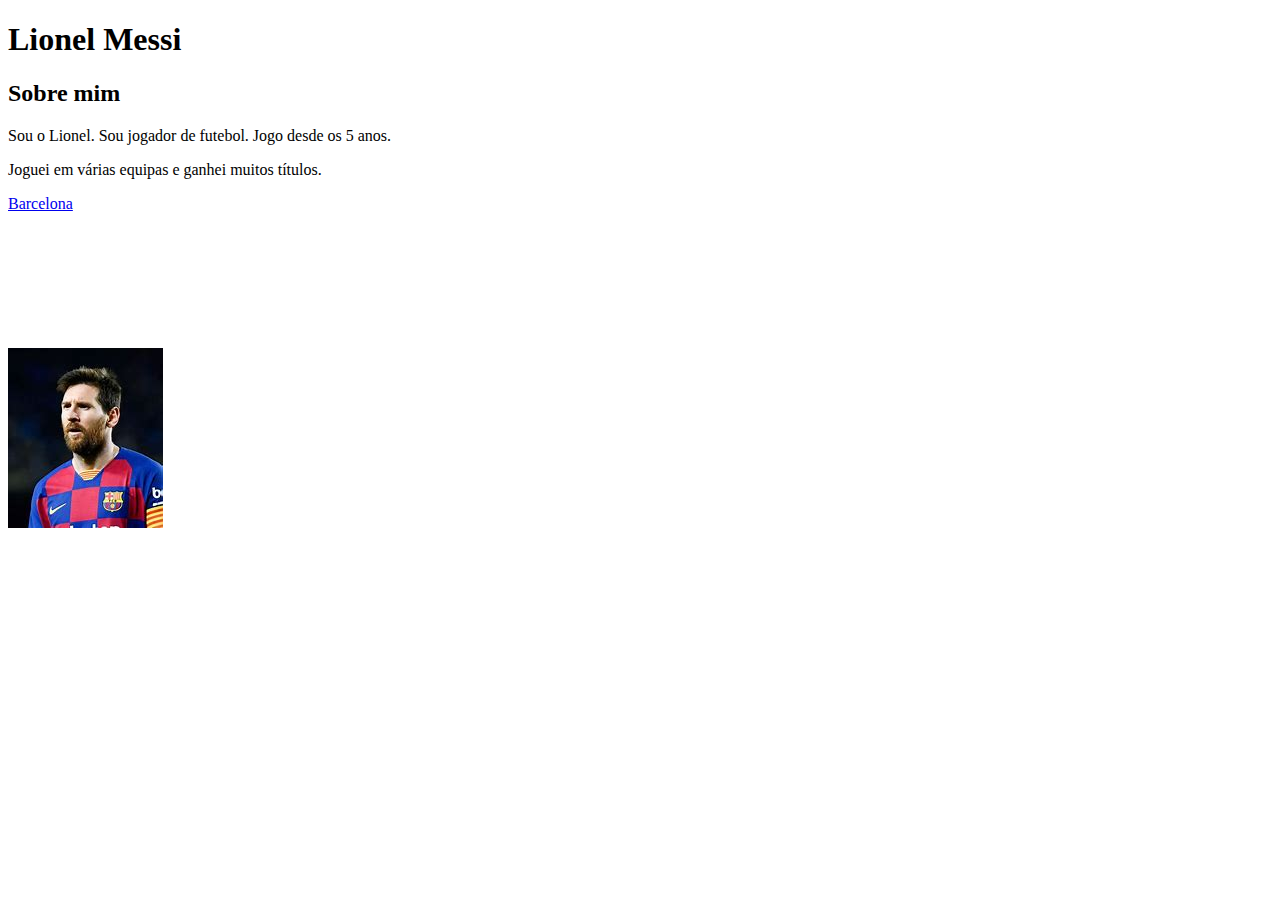
<file: ProgramacaoWeb/fichaPratica02/index.html>
<!DOCTYPE html>
<html lang="pt-PT">
<head>
    <meta charset="UTF-8">
    <meta name="viewport" content="width=device-width, initial-scale=1.0">
    <meta name="author" content="Luís Marante">
    <title>Lionel Messi</title>
    
</head>
<body>
<h1>Lionel Messi</h1>
    <h2>Sobre mim</h2>
    <p>Sou o Lionel. Sou jogador de futebol. Jogo desde os 5 anos. </p>
    <p>Joguei em várias equipas e ganhei muitos títulos.</p>
   
    <nav>
        <a href="https://www.zerozero.pt/equipa/barcelona?search=1"> Barcelona</a>
    </nav>
    <aside>
        <img src="imagens/messi.jpg">
        <iframe width="560" height="315" src="https://www.youtube.com/embed/Je2BhUy6xH4?si=O6wiZgKxCctvtitR" title="YouTube video player" frameborder="0" allow="accelerometer; autoplay; clipboard-write; encrypted-media; gyroscope; picture-in-picture; web-share" referrerpolicy="strict-origin-when-cross-origin" allowfullscreen></iframe>
    </aside>
</body>
</html>
</file>
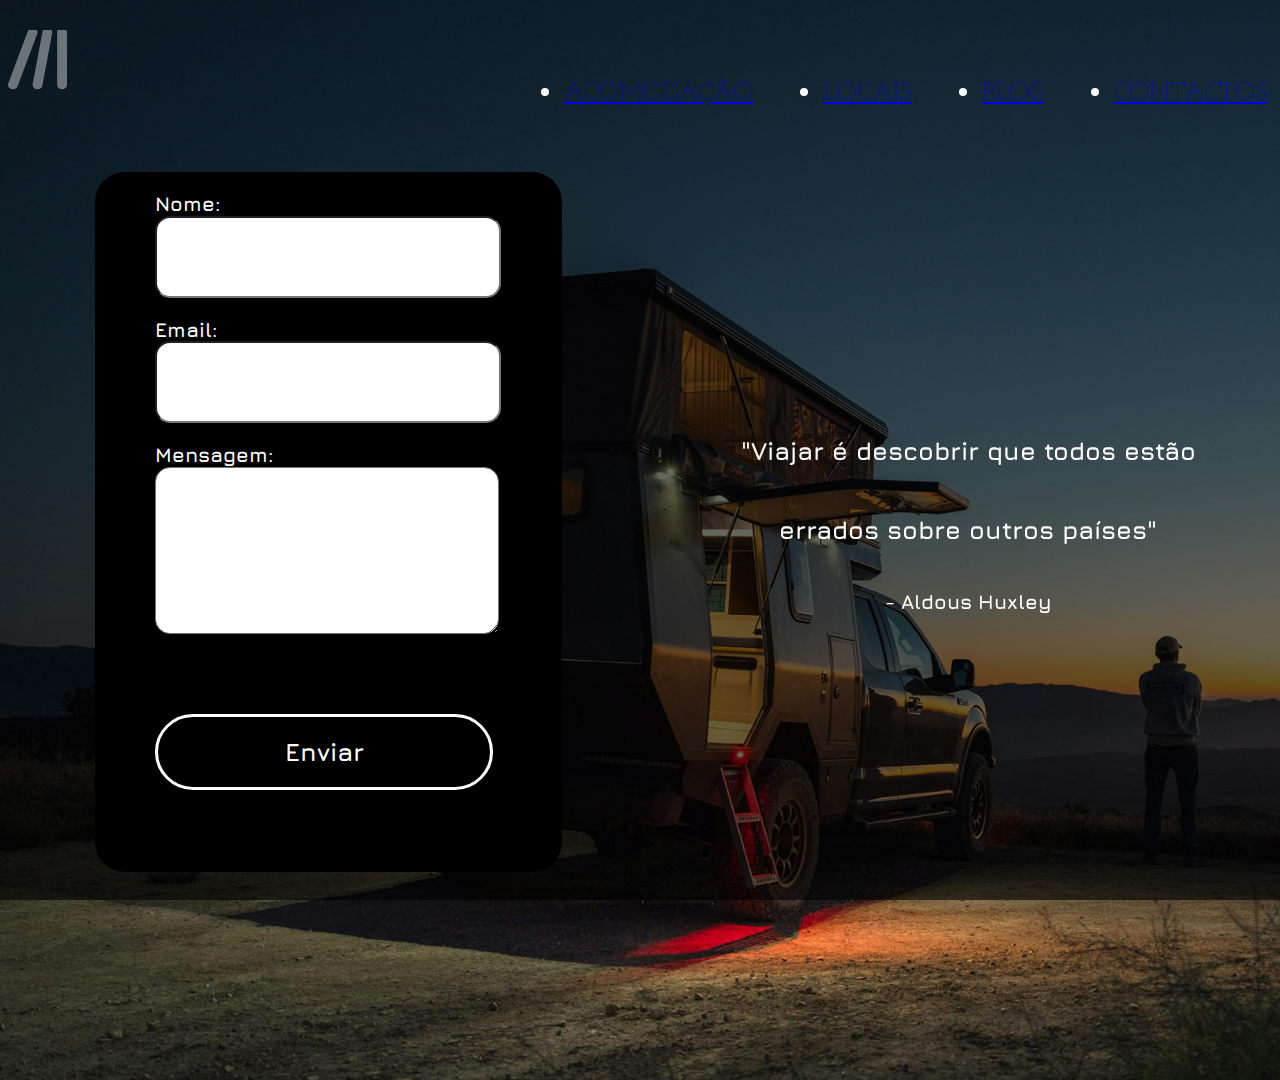
<file: REPO_PROGRAMACAO_WEB/Trabalho_1_PW/contactos.html>
<!DOCTYPE html>
<html lang="en">

<head>
    <meta charset="UTF-8">
    <meta name="viewport" content="width=device-width, initial-scale=1.0">
    <title>Document</title>
    <link href="https://cdn.jsdelivr.net/npm/bootstrap@5.3.5/dist/css/bootstrap.min.css" rel="stylesheet"
        integrity="sha384-SgOJa3DmI69IUzQ2PVdRZhwQ+dy64/BUtbMJw1MZ8t5HZApcHrRKUc4W0kG879m7" crossorigin="anonymous">
    <link rel="stylesheet" href="contactos.css">

    <style>
        .alert-overlay {
            display: none;
            position: fixed;
            top: 0;
            left: 0;
            width: 100%;
            height: 100%;
            background-color: rgba(0, 0, 0, 0.5);
            z-index: 9999;
        }

        .alert-box {
            position: fixed;
            top: 50%;
            left: 50%;
            transform: translate(-50%, -50%);
            background-color: white;
            border-radius: 20px;
            padding: 40px 20px;
            width: 500px;
            max-width: 90%;
            text-align: center;
            z-index: 10000;
            box-shadow: 0 2px 10px rgba(0, 0, 0, 0.2);
        }

        .alert-text {
            font-family: 'Jura', sans-serif;
            font-size: 20px;
            margin-bottom: 30px;
            color: black;
        }

        .alert-btn {
            background-color: #5dabf0;
            color: white;
            border: none;
            border-radius: 30px;
            padding: 10px 0;
            width: 170px;
            font-family: 'Jura', sans-serif;
            font-size: 18px;
            cursor: pointer;
        }
    </style>
</head>

<!------------------------------------------------------------------------------------------->

<body>
    <header id="acomodacaoHeader">
        <nav>
            <div class="navUpgrade">
                <a class="butaoInicial" href="index.html"><img src="imagens/MlogoWhite.png" alt="Sem imagem"></a>
                <ul class="navbar-nav">
                    <li class="nav-item">
                        <a class="nav-link" href="acomodacao.html"> Acomodação</a>
                    </li>
                    <li class="nav-item">
                        <a class="nav-link" href="locais.html">Locais</a>
                    </li>
                    <li class="nav-item">
                        <a class="nav-link" href="https://paisagens.blog/" target="_blank">Blog</a>
                    </li>
                    <li class="nav-item">
                        <a class="nav-link" href="contactos.html">Contactos</a>
                    </li>
                </ul>
            </div>
        </nav>
    </header>

    <!------------------------------------------------------------------------------------------->

    <div id="corOpaca"></div>
    <div id="corpo">
        <div id="div">
            <div class="form-container">
                <form id="contactForm" onsubmit="showAlert(); return false;">
                    <div class="form-group">
                        <label for="nome">Nome:</label>
                        <input type="text" id="nome" name="nome" required>
                    </div>

                    <div class="form-group">
                        <label for="email">Email:</label>
                        <input type="email" id="email" name="email" required>
                    </div>

                    <div class="form-group">
                        <label for="mensagem">Mensagem:</label>
                        <textarea id="mensagem" name="mensagem" rows="5" required></textarea>
                    </div>

                    <button type="submit" class="submit-button">Enviar</button>
                </form>
            </div>
        </div>
        <div id="mensagemDireita">
            <p>"Viajar é descobrir que todos estão</p>
            <p>errados sobre outros países"</p>
            <p id="citacao">- Aldous Huxley</p>
        </div>
    </div>
    <div id="espaco"></div>
    <div class="alert-overlay" id="alertOverlay">
        <div class="alert-box">
            <div class="alert-text">Seu formulário foi enviado com sucesso!</div>
            <button class="alert-btn" onclick="hideAlert()">Ok</button>
        </div>
    </div>

    <!------------------------------------------------------------------------------------------->

    <script>
        function showAlert() {
            document.getElementById('alertOverlay').style.display = 'block';
            return false;
        }

        function hideAlert() {
            document.getElementById('alertOverlay').style.display = 'none';
            document.getElementById('contactForm').reset();
        }
    </script>

    <script src="https://cdn.jsdelivr.net/npm/bootstrap@5.3.5/dist/js/bootstrap.bundle.min.js"
        integrity="sha384-k6d4wzSIapyDyv1kpU366/PK5hCdSbCRGRCMv+eplOQJWyd1fbcAu9OCUj5zNLiq"
        crossorigin="anonymous"></script>
</body>

</html>
</file>
<file: REPO_PROGRAMACAO_WEB/Trabalho_1_PW/contactos.css>
@import url('https://fonts.googleapis.com/css2?family=Josefin+Slab:ital,wght@0,100..700;1,100..700&family=Jura:wght@300..700&display=swap');


body {
    background-image: url(imagens/pexels-jeremy-bishop-1260133-20146347\ 2.png);
    background-size: cover;
    background-repeat: no-repeat;
    min-height: 100vh;
    position: relative;
    width: 100%;
}

#corOpaca {
    position: fixed;
    top: 0;
    left: 0;
    width: 100%;
    height: 100%;
    background-color: rgba(0, 0, 0, 0.6);
    z-index: 1;
}

#acomodacaoHeader {
    position: relative;
    z-index: 2;
    width: 100%;
    gap: 100px;
}

.navUpgrade {
    display: flex;
    justify-content: space-between;
    width: 100% !important;
    margin-top: 30px;
}

.navbar-nav {
    display: flex;
    justify-content: flex-end;
    flex-direction: row;
    align-items: flex-end;
    flex-wrap: wrap;
    align-content: flex-start;
    gap: 70px;
    margin-right: 20px;
    color: white;
    width: 80%;
}

.nav-link {
    font-family: 'Josefin Slab';
    font-weight: 700;
    font-size: 25px;
    line-height: 100%;
    letter-spacing: 0%;
    text-transform: uppercase;
    font-weight: 200;
}

.nav-item {
    font-family: 'Jura';
    font-size: 25px;
    line-height: 118%;
    font-weight: 700;
    margin-top: 30px;
}

@media (max-width: 768px) {
    .navbar-nav {
        gap: 20px;
        background-color: rgba(0, 0, 0, 0.7);
        padding: 10px;
        border-radius: 5px;
    }

    .nav-item {
        font-size: 20px;
        margin-top: 10px;
    }
}

.butaoInicial img {
    width: 59px;
    height: 70px;
}

#corpo {
    display: flex;
    width: 100%;
    padding-top: 50px;
}

#div {
    position: relative;
    z-index: 2;
    color: white;
    width: 50%;
    display: flex;
    flex-direction: column;
    justify-content: center;
    align-items: center;
}

.form-container {
    width: 467px;
    height: 700px;
    display: flex;
    flex-direction: column;
    align-items: center;
    justify-content: flex-start;
    background-color: black;
    border-radius: 30px;
}

.form-container label {
    font-family: 'Jura';
    font-weight: 700;
    font-size: 20px;
    line-height: 118%;
    letter-spacing: 0%;
}

.form-group {
    display: flex;
    flex-direction: column;
    margin-top: 20px;
}

.form-group input {
    width: 338px;
    height: 76px;
    border-radius: 15px;
}

#mensagem {
    width: 338px;
    height: 161px;
    border-radius: 15px;
}

form button {
    width: 338px;
    height: 76px;
    border: solid;
    border-color: white;
    background-color: black;
    color: white;
    border-radius: 40px;
    margin-top: 80px;
    font-family: 'Jura';
    font-weight: 700;
    font-size: 25px;
    line-height: 118%;
    letter-spacing: 0%;
}

#mensagemDireita {
    position: relative;
    z-index: 2;
    color: white;
    font-family: 'Jura';
    font-weight: 700;
    font-size: 25px;
    line-height: 118%;
    letter-spacing: 0%;
    text-align: center;
    width: 50%;
    display: flex;
    justify-content: center;
    align-items: center;
    flex-direction: column;
}

#mensagemDireita p {
    width: 100%;
    display: flex;
    justify-content: center;
    align-items: center;
}

#citacao {
    font-family: 'Jura';
    font-weight: 700;
    font-size: 20px;
    line-height: 118%;
    letter-spacing: 0%;
    width: 100%;
    display: flex;
    justify-content: flex-end;
}

@media (max-width: 1078px) {
    #corpo {
        display: flex;
        flex-direction: column;
        justify-content: center;
        align-items: center;
    }
}

#espaco {
    height: 200px;
}
</file>
